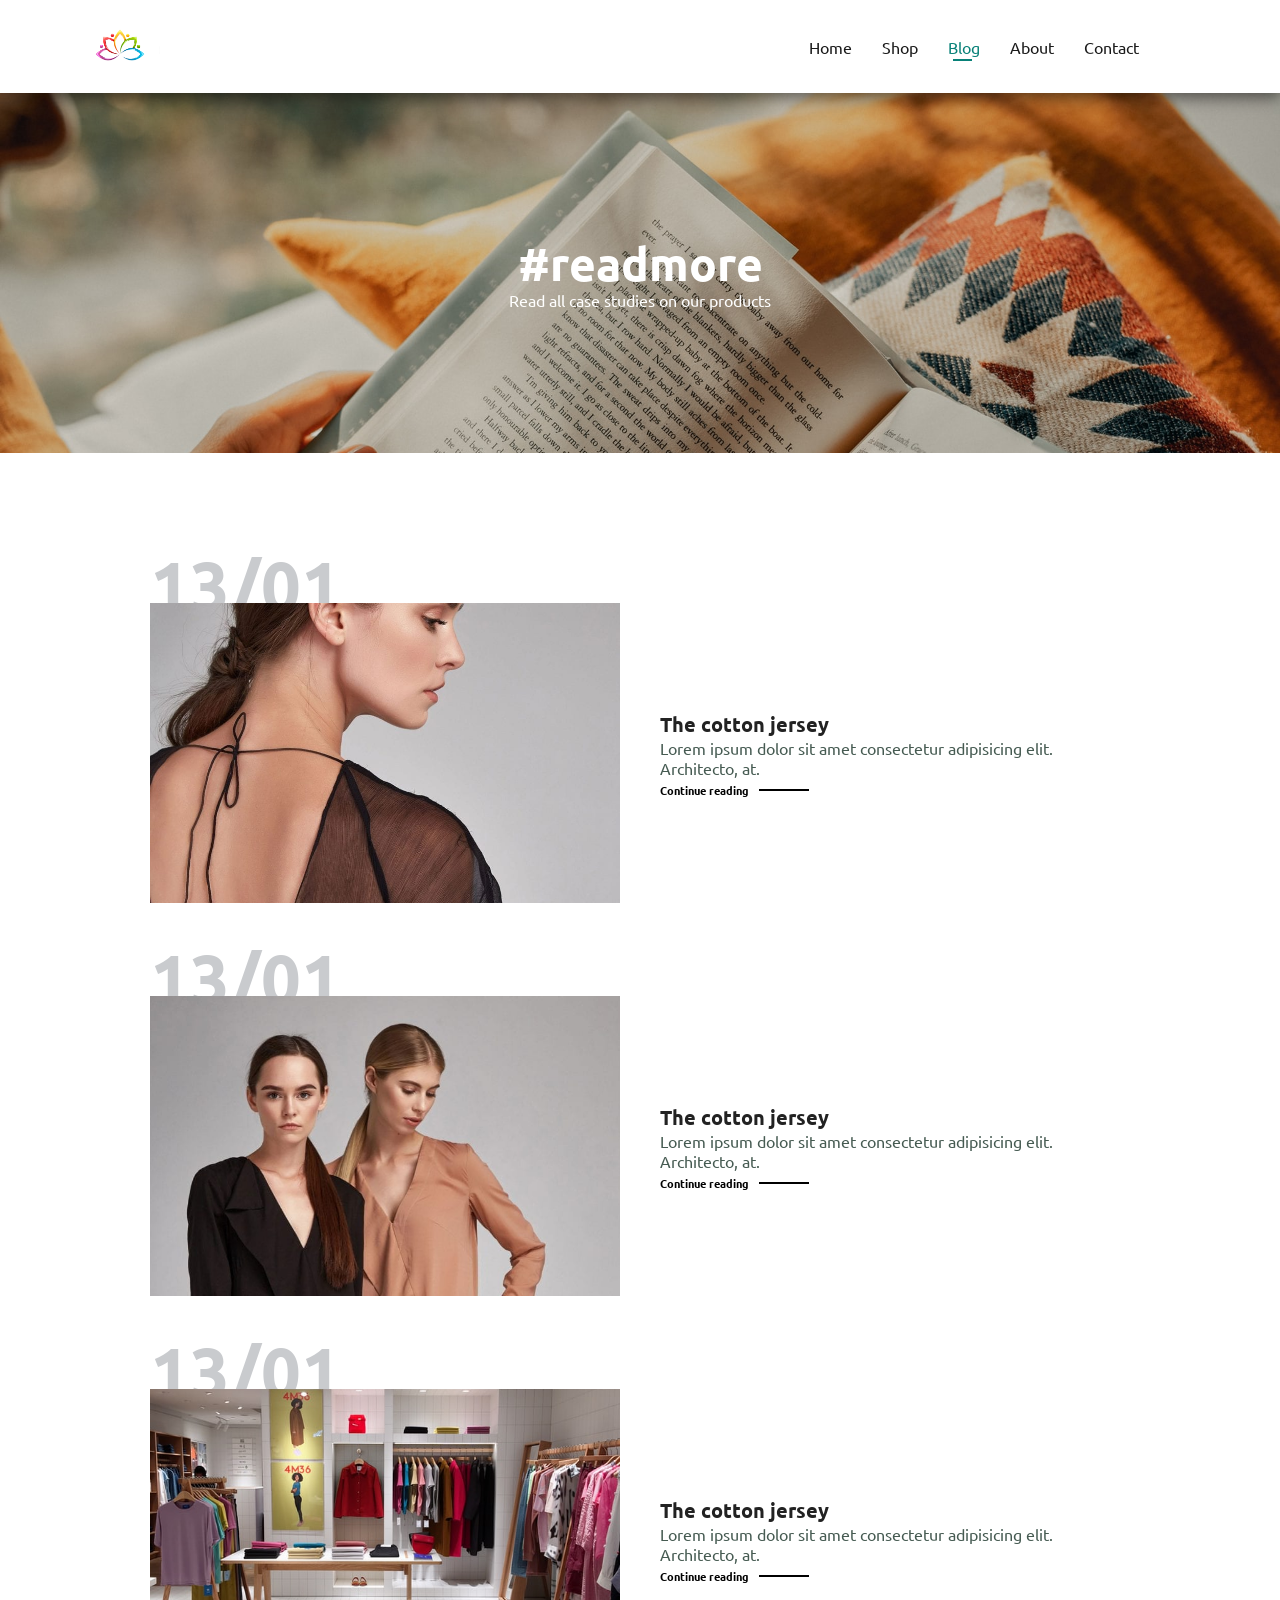
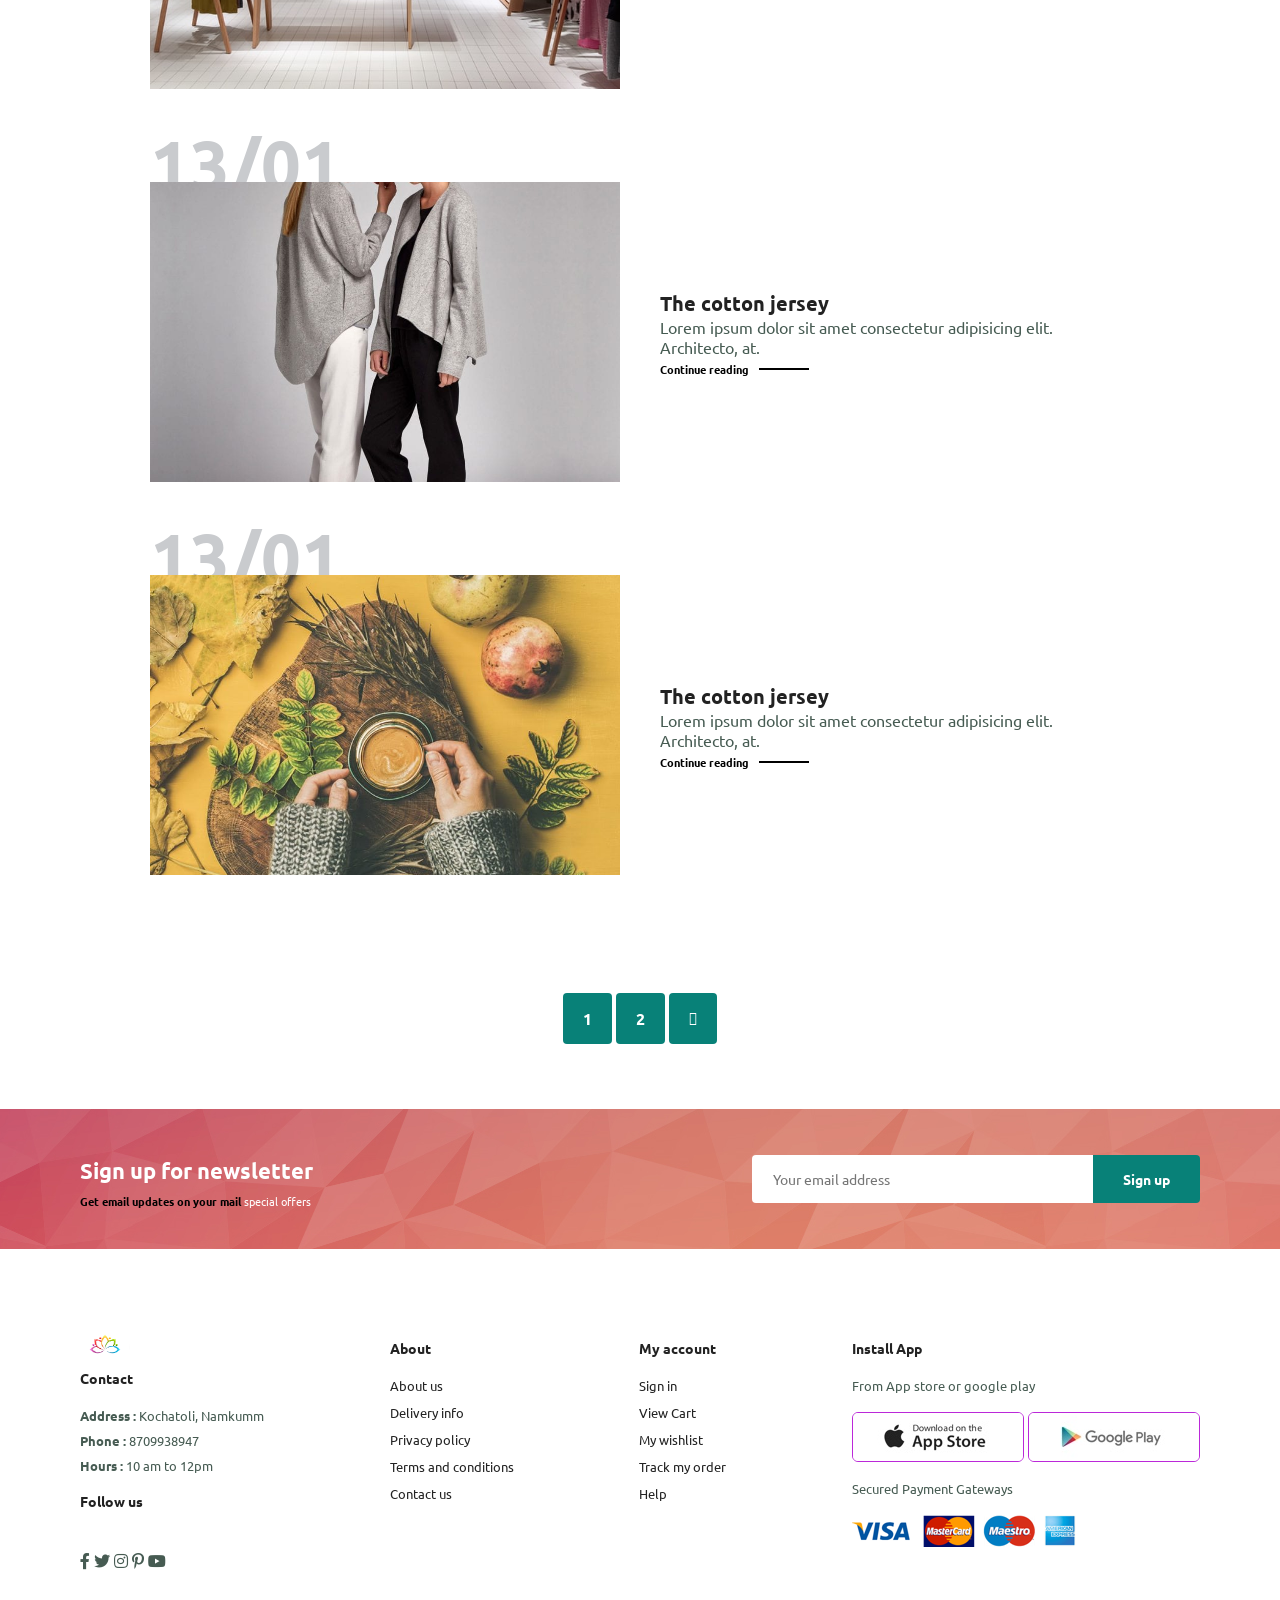
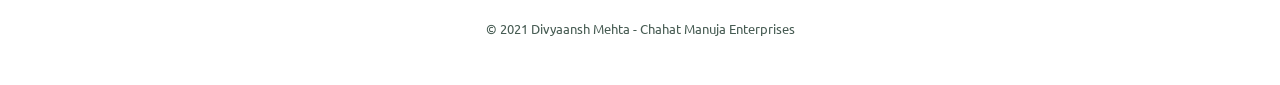
<file: BLOG.html>
<!DOCTYPE html>
<html lang="en">
<head>
    <meta charset="UTF-8">
    <meta http-equiv="X-UA-Compatible" content="IE=edge">
    <meta name="viewport" content="width=, initial-scale=1.0">
    <title>Document</title>
    <link rel="stylesheet" href="cssfile.css">
    <link rel="stylesheet" href="stylemedia.css">
    <link rel="stylesheet" href="https://pro.fontawesome.com/releases/v5.10.0/css/all.css"/>
</head>

<body>
    
    <section id = "header">
        <a href="#"><img src = "logo.png" class="logo"></a>
            <div>        
                <ul id = "navbar" >
                    <li><a href ="INDEX.HTML">Home</a></li>
                    <li><a href ="shop.html ">Shop</a></li>
                    <li><a class ="active" href ="blog.html ">Blog</a></li>
                    <li><a href ="about.html ">About</a></li>
                    <li><a href ="contact.html ">Contact</a></li>
                    <li id ="lg-bag"><a href ="cart.html"><i class="far fa-shopping-bag"></i></a></li>
                    <a href="#" id ="close"><i class= "far fa-times"> </i> </a>
                </ul>
            </div>
         <div id = "mobile">
             <a href ="cart.html"><i class="far fa-shopping-bag"></i></a>
             <i id="bar" class ="fas fa-outdent"></i>
         </div>
    </section>

    <section id = "page-header" class ="blog-header"> 
        <h2> #readmore</h2>
        <p> Read all case studies on our products</p>
    </section>

    <section id ="blog">
        <div class="blog-box">
            <div class="blog-img">
                <img src="img/blog/b1.jpg" alt="">
            </div>
            <div class="blog-details">
                <h4>The cotton jersey</h4>
                <p>Lorem ipsum dolor sit amet consectetur adipisicing elit. Architecto, at.</p>
                <a href="#">Continue reading</a>
            </div>
            <h1> 13/01 </h1>
        </div>
        <div class="blog-box">
            <div class="blog-img">
                <img src="img/blog/b2.jpg" alt="">
            </div>
            <div class="blog-details">
                <h4>The cotton jersey</h4>
                <p>Lorem ipsum dolor sit amet consectetur adipisicing elit. Architecto, at.</p>
                <a href="#">Continue reading</a>
            </div>
            <h1> 13/01 </h1>
        </div>
        <div class="blog-box">
            <div class="blog-img">
                <img src="img/blog/b3.jpg" alt="">
            </div>
            <div class="blog-details">
                <h4>The cotton jersey</h4>
                <p>Lorem ipsum dolor sit amet consectetur adipisicing elit. Architecto, at.</p>
                <a href="#">Continue reading</a>
            </div>
            <h1> 13/01 </h1>
        </div>
        <div class="blog-box">
            <div class="blog-img">
                <img src="img/blog/b4.jpg" alt="">
            </div>
            <div class="blog-details">
                <h4>The cotton jersey</h4>
                <p>Lorem ipsum dolor sit amet consectetur adipisicing elit. Architecto, at.</p>
                <a href="#">Continue reading</a>
            </div>
            <h1> 13/01 </h1>
        </div>
        <div class="blog-box">
            <div class="blog-img">
                <img src="img/blog/b6.jpg" alt="">
            </div>
            <div class="blog-details">
                <h4>The cotton jersey</h4>
                <p>Lorem ipsum dolor sit amet consectetur adipisicing elit. Architecto, at.</p>
                <a href="#">Continue reading</a>
            </div>
            <h1> 13/01 </h1>
        </div>
    </section>

    <section id="pagination" class ="section-p1">
        <a href ="#">1</a>
        <a href ="#">2</a>
        <a href ="#"><i class = "fal fa-long-arrow-alt-right"> </i></a>
    </section>
    
    <section id = "newsletter" class="section-p1 section-m1">
        <div class="newstext">
            <h4> Sign up for newsletter</h4>
            <h6> Get email updates on your mail <span> special offers</h6>
        </div>

        <div class="form">
            <input type = "email" placeholder="Your email address">
            <button class="normal" > Sign up</button> 
        </div>

    </section>

    <footer class=" section-p1">
        <div class ="col">
            <img src = "logo.png" alt =  "compnay logo" width="50px" height="30px">
            <h4> Contact</h4>
            <p>
                <strong>Address : </strong> Kochatoli, Namkumm
            </p>
            <p>
                <strong>Phone : </strong> 8709938947
            </p>
            <p>
                <strong>Hours : </strong> 10 am to 12pm
            </p>
            <h4>Follow us </h4>
            <div class="follow">
                
                <div class="icon">
                    <i class = "fab fa-facebook-f"></i>
                </div>
                <div class="icon">
                    <i class = "fab fa-twitter"></i>
                </div>
                <div class="icon">
                    <i class = "fab fa-instagram"></i>
                </div>
                <div class="icon">
                    <i class = "fab fa-pinterest-p"></i>
                </div> 
                <div class="icon">
                    <i class = "fab fa-youtube"></i>
                </div>
            </div>
        </div>
        <div class="col">
            <h4> About</h4>
            <a href = " # ">About us</a>
            <a href = " # ">Delivery info</a>
            <a href = " # ">Privacy policy</a>
            <a href = " # ">Terms and conditions </a>
            <a href = " # ">Contact us</a>
        </div>
        <div class="col">
            <h4> My account</h4>
            <a href = " # ">Sign in</a>
            <a href = " # ">View Cart</a>
            <a href = " # ">My wishlist</a>
            <a href = " # ">Track my order </a>
            <a href = " # ">Help</a>
        </div>
        <div class="col install">
            <h4> Install App</h4>
            <p> From App store or google play</p>
            <div class="row">
                <img src ="img/pay/app.jpg">
                <img src ="img/pay/play.jpg">
            </div>
            <div>
                <p> Secured Payment Gateways</p>
                <img src="img/pay/pay.png" alt="" >
            </div>
        </div>
        <div class="copyright">
            <p> ©  2021 Divyaansh Mehta - Chahat Manuja Enterprises</p>
        </div>
    </footer>
    <script src="index.js"></script>
</body>
</html>
</file>
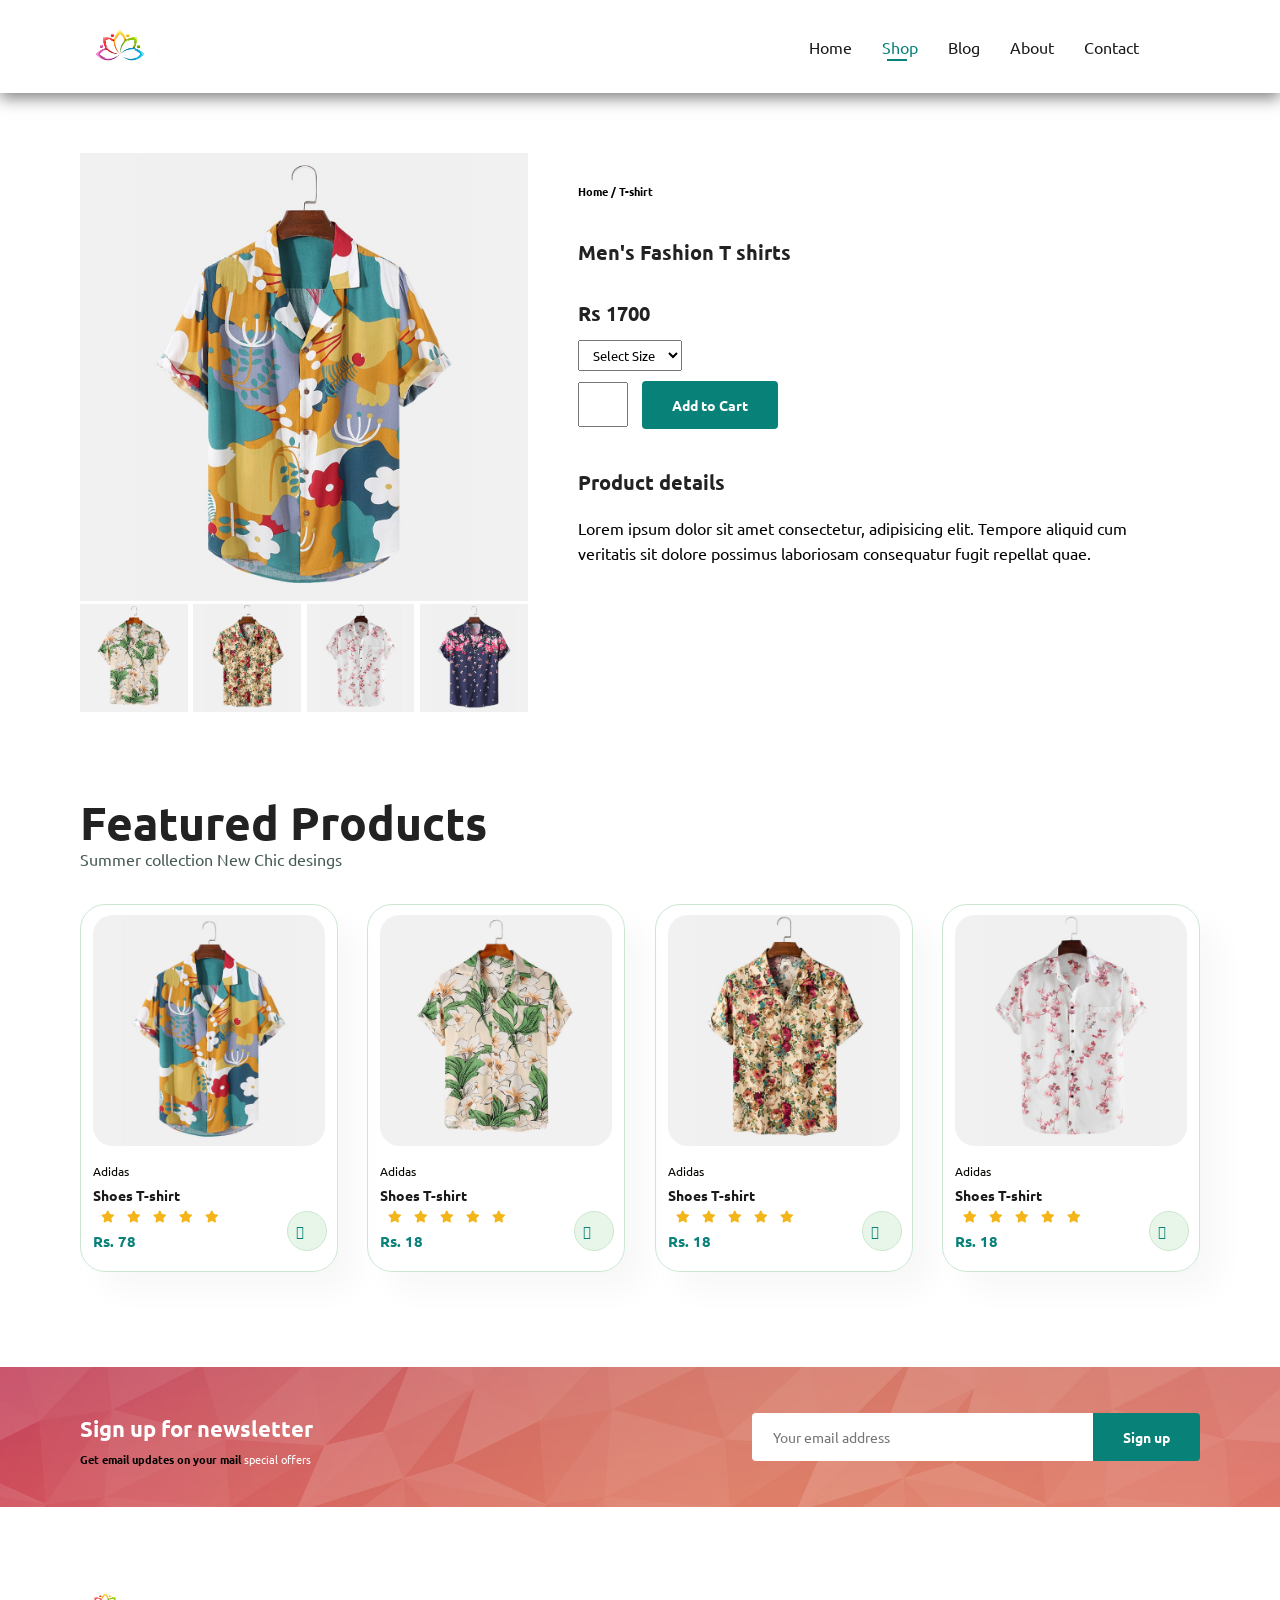
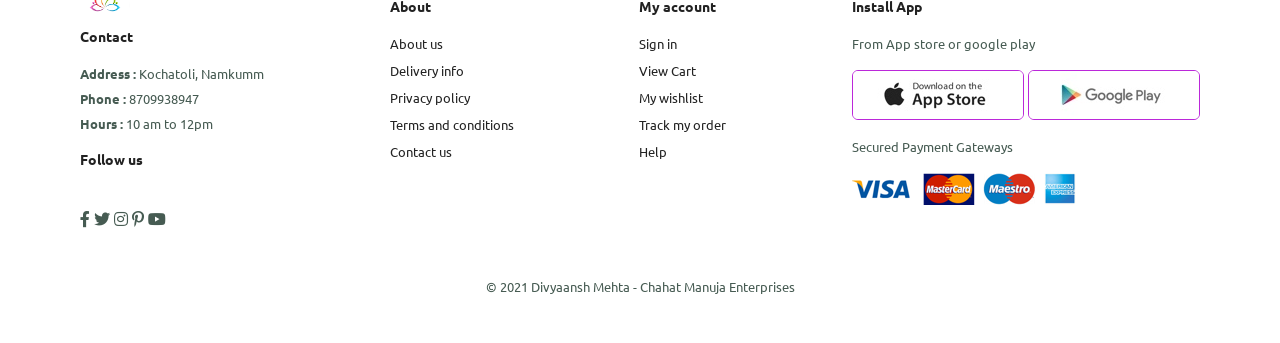
<file: SPRODUCTDETAILS.html>
<!DOCTYPE html>
<html lang="en">
<head>
    <meta charset="UTF-8">
    <meta http-equiv="X-UA-Compatible" content="IE=edge">
    <meta name="viewport" content="width=, initial-scale=1.0">
    <title>Document</title>
    <link rel="stylesheet" href="cssfile.css">
    <link rel="stylesheet" href="stylemedia.css">
    <link rel="stylesheet" href="https://pro.fontawesome.com/releases/v5.10.0/css/all.css"/>
</head>

<body>
    
    <section id = "header">
        <a href="#"><img src = "logo.png" class="logo"></a>
            <div>        
                <ul id = "navbar" >
                    <li><a href ="INDEX.HTML">Home</a></li>
                    <li><a class ="active" href ="shop.html ">Shop</a></li>
                    <li><a href ="blog.html ">Blog</a></li>
                    <li><a href ="about.html ">About</a></li>
                    <li><a href ="contact.html ">Contact</a></li>
                    <li id ="lg-bag"><a href ="cart.html"><i class="far fa-shopping-bag"></i></a></li>
                    <a href="#" id ="close"><i class= "far fa-times"> </i> </a>
                </ul>
            </div>
         <div id = "mobile">
             <a href ="cart.html"><i class="far fa-shopping-bag"></i></a>
             <i id="bar" class ="fas fa-outdent"></i>
         </div>
    </section>

    <section id ="prodetails" class="section-p1">
        <div class="single-pro-image">
            <img src="img/products/f1.jpg" width="100%" id ="mainImage">

            <div class="small-img-group">
                <div class="small-img-col">
                    <img src="img/products/f2.jpg" width="100%" class = "small-img"> 
                </div>

                <div class="small-img-col">
                    <img src="img/products/f3.jpg" width="100%" class = "small-img"> 
                </div>

                <div class="small-img-col">
                    <img src="img/products/f4.jpg" width="100%" class = "small-img"> 
                </div>
                <div class="small-img-col">
                    <img src="img/products/f5.jpg" width="100%" class = "small-img"> 
                </div>
            </div>
        </div>

        <div class="single-pro-details">
            <h6> Home / T-shirt </h6>
            <h4> Men's Fashion T shirts </h4>
            <h2>Rs 1700</h2>
            <select>
                <option>Select Size</option>
                <option>S</option>
                <option>M</option>
                <option>L</option>
                <option>XL</option>
            </select>  
            <input type="number" val = "1">
            <button class="normal"> Add to Cart</button>
            <h4> Product details </h4> 
            <span> Lorem ipsum dolor sit amet consectetur, adipisicing elit. Tempore aliquid cum veritatis sit dolore possimus laboriosam consequatur fugit repellat quae.</span>
        </div>
    </section>

    <section id = "product1" class = "section-p1">
        <h2> Featured Products</h2>
        <p> Summer collection New Chic desings</p>
        <div class="pro-container">
            <div class="pro">
                <img src="img/products/f1.jpg">
                <div class="des">
                    <span> Adidas </span>
                    <h5> Shoes T-shirt </h5>
                    <div class="star">
                        <i class = "fas fa-star"></i>
                        <i class = "fas fa-star"></i>
                        <i class = "fas fa-star"></i>
                        <i class = "fas fa-star"></i>
                        <i class = "fas fa-star"></i>
                    </div>
                    <h4> Rs. 78 </h4>
                </div>
                <a href="#"> <i class ="fal fa-shopping-cart cart"></i></a>
            </div>

            

            <div class="pro">
                <img src="img/products/f2.jpg">
                <div class="des">
                    <span> Adidas </span>
                    <h5> Shoes T-shirt </h5>
                    <div class="star">
                        <i class = "fas fa-star"></i>
                        <i class = "fas fa-star"></i>
                        <i class = "fas fa-star"></i>
                        <i class = "fas fa-star"></i>
                        <i class = "fas fa-star"></i>
                    </div>
                    <h4> Rs. 18 </h4>
                </div>
                <a href="#"> <i class ="fal fa-shopping-cart cart"></i></a>
            </div>


            <div class="pro">
                <img src="img/products/f3.jpg">
                <div class="des">
                    <span> Adidas </span>
                    <h5> Shoes T-shirt </h5>
                    <div class="star">
                        <i class = "fas fa-star"></i>
                        <i class = "fas fa-star"></i>
                        <i class = "fas fa-star"></i>
                        <i class = "fas fa-star"></i>
                        <i class = "fas fa-star"></i>
                    </div>
                    <h4> Rs. 18 </h4>
                </div>
                <a href="#"> <i class ="fal fa-shopping-cart cart"></i></a>
            </div>


            <div class="pro">
                <img src="img/products/f4.jpg">
                <div class="des">
                    <span> Adidas </span>
                    <h5> Shoes T-shirt </h5>
                    <div class="star">
                        <i class = "fas fa-star"></i>
                        <i class = "fas fa-star"></i>
                        <i class = "fas fa-star"></i>
                        <i class = "fas fa-star"></i>
                        <i class = "fas fa-star"></i>
                    </div>
                    <h4> Rs. 18 </h4>
                </div>
                <a href="#"> <i class ="fal fa-shopping-cart cart"></i></a>
            </div>




    </section>
  
    <section id = "newsletter" class="section-p1 section-m1">
        <div class="newstext">
            <h4> Sign up for newsletter</h4>
            <h6> Get email updates on your mail <span> special offers</h6>
        </div>

        <div class="form">
            <input type = "email" placeholder="Your email address">
            <button class="normal" > Sign up</button> 
        </div>
    </section>

    <footer class=" section-p1">
        <div class ="col">
            <img src = "logo.png" alt =  "compnay logo" width="50px" height="30px">
            <h4> Contact</h4>
            <p>
                <strong>Address : </strong> Kochatoli, Namkumm
            </p>
            <p>
                <strong>Phone : </strong> 8709938947
            </p>
            <p>
                <strong>Hours : </strong> 10 am to 12pm
            </p>
            <h4>Follow us </h4>
            <div class="follow">
                
                <div class="icon">
                    <i class = "fab fa-facebook-f"></i>
                </div>
                <div class="icon">
                    <i class = "fab fa-twitter"></i>
                </div>
                <div class="icon">
                    <i class = "fab fa-instagram"></i>
                </div>
                <div class="icon">
                    <i class = "fab fa-pinterest-p"></i>
                </div> 
                <div class="icon">
                    <i class = "fab fa-youtube"></i>
                </div>
            </div>
        </div>
        <div class="col">
            <h4> About</h4>
            <a href = " # ">About us</a>
            <a href = " # ">Delivery info</a>
            <a href = " # ">Privacy policy</a>
            <a href = " # ">Terms and conditions </a>
            <a href = " # ">Contact us</a>
        </div>
        <div class="col">
            <h4> My account</h4>
            <a href = " # ">Sign in</a>
            <a href = " # ">View Cart</a>
            <a href = " # ">My wishlist</a>
            <a href = " # ">Track my order </a>
            <a href = " # ">Help</a>
        </div>
        <div class="col install">
            <h4> Install App</h4>
            <p> From App store or google play</p>
            <div class="row">
                <img src ="img/pay/app.jpg">
                <img src ="img/pay/play.jpg">
            </div>
            <div>
                <p> Secured Payment Gateways</p>
                <img src="img/pay/pay.png" alt="" >
            </div>
        </div>
        <div class="copyright">
            <p> ©  2021 Divyaansh Mehta - Chahat Manuja Enterprises</p>
        </div>
    </footer>


    <script>
        var MainImg = document.getElementById("MainImg");
        var smallimg = document.getElementsByClassName("small-img-col");
        smallimg[0].onclick = function(){
            MainImg.src = smallimg[0].src;
        }
        smallimg[1].onclick = function(){
            MainImg.src = smallimg[1].src;
        }
        smallimg[2].onclick = function(){
            MainImg.src = smallimg[2].src;
        }
        smallimg[3].onclick = function(){
            MainImg.src = smallimg[3].src;
        }
    </script>
     
    <script type="text/javascript" src="index.js"></script>
</body>
</html>
</file>
<file: cssfile.css>
@import url("https://fonts.googleapis.com/css2?family=Ubuntu&display=swap");
@import url("index.js");
* {
  margin: 0;
  padding: 0;
  box-sizing: border-box;
  font-family: "Ubuntu", sans-serif;
}

h1 {
  font-size: 50px;
  line-height: 64px;
  color: #222;
}

h2 {
  font-size: 46px;
  line-height: 54px;
  color: #222;
}

h4 {
  font-size: 20px;
  color: #222;
}

h4 {
  font-weight: 700;
  color: #222;
}

p {
  font-size: 16px;
  color: #465b52;
}

.section-p1 {
  padding: 40px 80px;
}
.section-m1 {
  margin: 40px 0;
}
button.normal {
  font-size: 14px;
  font-weight: 600;
  padding: 15px 30px;
  background-color: #fff;
  color: #000;
  cursor: pointer;
  outline: none;
  transition: 0.2s;
  border: none;
  border-radius: 4px;
}
button.white {
  font-size: 13px;
  font-weight: 600;
  padding: 11px 18px;
  background-color: transparent;
  color: white;
  cursor: ponter;
  outline: none;
  transition: 0.2s;
  border: 1px solid white;
}
body {
  width: 100%;
}

.logo {
  width: 80px;
  height: 50px;
}

/* HEADER START */
#close {
  display: none;
}
#header {
  display: flex;
  align-items: center;
  justify-content: space-between;
  padding: 20px 80px;
  background: #ffffff;
  box-shadow: 0 5px 15px rgba(0, 0, 0, 0.5);
  z-index: 999;
  position: sticky;
  top: 0;
  left: 0;
}

#navbar {
  display: flex;
  align-items: center;
  justify-self: center;
}

#navbar li {
  list-style-type: none;
  padding: 0 15px;
  position: relative;
}

#navbar li a {
  text-decoration: none;
  font-size: 16px;
  font-weight: 400;
  color: #1a1a1a;
  transition: 0.3s ease;
}

#navbar li a:hover,
#navbar li a.active {
  color: #088178;
}

#navbar li a.active::after,
#navbar li a:hover::after {
  content: "";
  width: 30%;
  height: 2px;
  background-color: #088178;
  position: absolute;
  bottom: -4px;
  left: 20px;
}

#mobile {
  display: none;
  align-items: center;
}

/* Home page */
#hero {
  background-image: url("img/hero4.png");
  height: 90vh;
  width: 100%;
  background-size: cover;
  background-position: top 25% right 0%;
  padding: 0 80px;
  display: flex;
  flex-direction: column;
  align-items: flex-start;
  justify-content: center;
}

#hero h4 {
  padding-bottom: 15px;
}
#hero h1 {
  color: #088178;
}

#hero button {
  background-image: url("img/button.png");
  color: #088108;
  border: 0;
  background-color: transparent;
  cursor: pointer;
  font-weight: 700;
  font-size: 15px;
  margin-top: 5px;
  padding: 14px 70px 14px 65px;
  background-repeat: no-repeat;
}

/*feature*/
#feature {
  display: flex;
  align-items: center;
  justify-content: space-between;
  flex-wrap: wrap;
}
#feature .fe-box {
  width: 150px;
  text-align: center;
  padding: 20px 15px;
  box-shadow: 20px 20px 34px rgba(0, 0, 0, 0.03);
  border: 1px solid #cce7d0;
  border-radius: 4px;
  margin: 15px 0;
}

#feature .fe-box:hover {
  box-shadow: 5px 2px 5px rgba(70, 62, 221, 0.1);
}
#feature .fe-box h5 {
  display: inline-block;
  padding: 9px 8px 6px 8px;
  line-height: 1;
  border-radius: 4px;
  color: #088178;
  background-color: #f3d9df;
}
#feature .fe-box img {
  width: 100%;
  margin-bottom: 10px;
}
#feature .fe-box:nth-child(2) h5 {
  background-color: #cdebbc;
}
#feature .fe-box:nth-child(3) h5 {
  background-color: #eaeca7;
}
#feature .fe-box:nth-child(4) h5 {
  background-color: #bcd3eb;
}
#feature .fe-box:nth-child(5) h5 {
  background-color: #f5cae6;
}
#feature .fe-box:nth-child(6) h5 {
  background-color: #edb896;
}

/*product */
#product {
  text-align: center;
}

#product1 .pro-container {
  display: flex;
  flex-wrap: wrap;
  justify-content: space-between;
  padding-top: 20px;
}
#product1 .pro {
  width: 23%;
  min-width: 250px;
  padding: 10px 12px;
  border: 1px solid #cce7d0;
  border-radius: 25px;
  cursor: pointer;
  box-shadow: 20px 20px 30px rgba(0, 0, 0, 0.03);
  margin: 15px 0;
  transition: 0.3s ease;
  position: relative;
}
#product1 .pro img {
  width: 100%;
  align-items: center;
  border-radius: 20px;
}

#product1 .pro:hover {
  box-shadow: 10px 10px 20px rgba(0, 0, 0, 0.07);
}

#product1 .pro .des {
  text-align: start;
  padding: 10px 0;
}
#product1 .pro .des span {
  color: #060603;
  font-size: 12px;
}
#product1 .pro .des h5 {
  padding-top: 7px;
  color: #1a1a1a;
  font-size: 14px;
}
#product1 .pro .des i {
  font-size: 12px;
  color: rgb(243, 181, 25);
}
#product1 .pro .des h4 {
  padding-top: 7px;
  color: #088178;
  font-size: 15px;
  font-weight: 700;
}
#product1 .pro .cart {
  width: 40px;
  height: 40px;
  line-height: 40px;
  border-radius: 50px;
  background-color: #e8f6ea;
  font-weight: 500;
  color: #088178;
  border: 1px solid #cce7d0;
  position: absolute;
  bottom: 20px;
  right: 10px;
}
#product1 i {
  padding-left: 8px;
}

#banner {
  display: flex;
  flex-direction: column;
  justify-content: center;
  align-items: center;
  text-align: center;
  background-image: url("img/banner/b2.jpg");
  width: 100%;
  height: 40vh;
  background-size: cover;
  background-position: center;
}
#banner h4 {
  color: #fff;
  font-size: 16px;
}
#banner h2 {
  color: #fff;
  font-size: 30px;
  padding: 10px 0;
}

#banner h2 span {
  color: red;
}

#banner button:hover {
  background-color: #088178;
  color: white;
}

#sm-banner {
  display: flex;
  justify-content: space-around;
  flex-wrap: wrap;
}

#sm-banner .banner-box {
  display: flex;
  flex-direction: column;
  justify-content: center;
  align-items: flex-start;
  text-align: center;
  background-image: url("img/banner/b17.jpg");
  min-width: 580px;
  height: 50vh;
  background-size: cover;
  background-position: center;
  padding: 30px;
}

#sm-banner .banner-box-2 {
  background-image: url("img/banner/b10.jpg");
}

#sm-banner h4 {
  color: white;
  font-size: 20px;
  font-weight: 300;
}
#sm-banner h2 {
  color: white;
  font-size: 30px;
  font-weight: 800;
}
#sm-banner span {
  color: white;
  font-size: 14px;
  font-weight: 500;
  padding-bottom: 15px;
}

#sm-banner .banner-box:hover button {
  background-color: #088178;
  border: 1px solid #088178;
}

#banner3 .banner-box {
  display: flex;
  flex-direction: column;
  justify-content: space-around;
  align-items: flex-start;
  background-image: url("img/banner/b7.jpg");
  min-width: 30%;
  height: 30vh;
  background-size: cover;
  background-position: center;
  padding: 20px;
  margin: 20px;
}
#banner3 .banner-box-2 {
  background-image: url("img/banner/b4.jpg");
}
#banner3 .banner-box-3 {
  background-image: url("img/banner/b18.jpg");
}
#banner3 {
  display: flex;
  justify-content: space-between;
  flex-wrap: wrap;
}
#banner3 h2 {
  color: white;
  font-weight: 900;
  font-size: 22px;
}
#banner3 h3 {
  color: rgb(134, 28, 28);
  font-weight: 700;
  font-size: 12px;
}

#newsletter {
  display: flex;
  justify-content: space-between;
  flex-wrap: wrap;
  align-items: center;
  background-image: url("images/04.jpg");
  background-repeat: no-repeat;
  background-position: 20% 30%;
  background-color: #088178;
}

#newsletter h4 {
  font-size: 22px;
  font-weight: 700;
  color: #fff;
  line-height: 2;
}
#newsletter span {
  color: #fff;
  font-weight: 400;
}
#newsletter input {
  height: 3rem;
  padding: 0 1.25rem;
  font-size: 14px;
  width: 100%;
  border: 1px solid transparent;
  border-radius: 4px;
  outline: none;
  border-top-right-radius: 0;
  border-bottom-right-radius: 0;
}
#newsletter button {
  background-color: #088178;
  color: white;
  white-space: nowrap;
  border-top-left-radius: 0;
  border-bottom-left-radius: 0;
}

#newsletter .form {
  display: flex;
  width: 40%;
}
footer h4 {
  margin-top: 10px;
  font-size: 14px;
  padding-bottom: 20px;
}
.follow {
  display: flex;
  margin-top: 20px;
}
.icon {
  margin-bottom: 30px;
  color: #465b52;
  padding-right: 4px;
  cursor: pointer;
}

footer {
  display: flex;
  flex-wrap: wrap;
  justify-content: space-between;
}

footer .col {
  display: flex;
  flex-direction: column;
  align-items: flex-start;
  margin-bottom: 20px;
}

footer p {
  font-size: 13px;
  margin: 0 0 8px 0;
}
footer h4 {
  font-size: 14px;
  padding-bottom: 20px;
}
footer a {
  font-size: 13px;
  text-decoration: none;
  color: #222;
  margin-bottom: 10px;
}
footer .install .row img {
  border: 1px solid #bb28d9;
  border-radius: 6px;
}
footer .install img {
  margin: 10px 0 15px 0;
}
footer .follow svg:hover,
a:hover {
  cursor: pointer;
  color: #088178;
}
footer .copyright {
  width: 100%;
  text-align: center;
}

/*SHOP PAGE */
#page-header {
  background-image: url("img/banner/b1.jpg");
  height: 40vh;
  width: 100%;
  background-size: cover;
  display: flex;
  justify-content: center;
  flex-direction: column;
  text-align: center;
  padding: 14px;
}
#page-header h2,
#page-header p {
  color: white;
}

#pagination {
  text-align: center;
}
#pagination a {
  text-decoration: none;
  background-color: #088178;
  padding: 15px 20px;
  border-radius: 4px;
  color: white;
  font-weight: 600;
}
#pagination a i {
  font-size: 16px;
  font-weight: 600;
}

/*SINGLE PRODUCT*/
#prodetails .single-pro-image {
  width: 40%;
  margin-right: 50px;
}
#prodetails .small-img-group {
  display: flex;
  justify-content: space-between;
}
.small-img-col {
  flex-basis: 24%;
  cursor: pointer;
}

#prodetails {
  display: flex;
  margin-top: 20px;
}
#prodetails .single-pro-details {
  width: 50%;
  padding-top: 30px;
}
#prodetails .single-pro-details h4 {
  padding: 40px 0 20px 0;
}
#prodetails .single-pro-details h2 {
  font-size: 20px;
}
#prodetails .single-pro-details select {
  display: block;
  padding: 5px 10px;
  margin-bottom: 10px;
}
#prodetails .single-pro-details input {
  width: 50px;
  height: 45px;
  padding-left: 10px;
  font-size: 16px;
  margin-right: 10px;
}
#prodetails .single-pro-details button {
  background-color: #088178;
  color: white;
}
#prodetails .single-pro-details input:focus {
  outline: none;
}
#prodetails .single-pro-details select:focus {
  outline: none;
}
#prodetails .single-pro-details span {
  line-height: 25px;
}

/*BLOG PAGE*/
#page-header.blog-header {
  background-image: url("img/banner/b19.jpg");
}
#blog {
  padding: 150px 150px 0 150px;
}
#blog .blog-box {
  display: flex;
  align-items: center;
  width: 100%;
  position: relative;
  padding-bottom: 90px;
}
#blog .blog-img {
  width: 50%;
  margin-right: 40px;
}
#blog img {
  width: 100%;
  height: 300px;
  object-fit: cover;
}

#blog .blog-details {
  width: 50%;
}
#blog .blog-details a {
  text-decoration: none;
  font-size: 11px;
  color: black;
  font-weight: 700;
  position: relative;
  transform: ease 0.3s;
}
#blog .blog-details a::after {
  content: "";
  width: 50px;
  height: 2px;
  background-color: black;
  position: absolute;
  top: 7px;
  right: -60px;
}
#blog .blog-details a:hover {
  color: #088178;
}
#blog .blog-details a:hover::after {
  background-color: #088178;
}

#blog .blog-box h1 {
  position: absolute;
  top: -50px;
  left: 0;
  font-size: 70px;
  font-weight: 700;
  color: #c9cbce;
  z-index: -9;
}

/* Media Query */

@media (max-width: 799px) {
  .section-p1 {
    padding: 40px 40px;
  }
  #navbar {
    display: flex;
    flex-direction: column;
    align-items: flex-start;
    justify-content: flex-start;
    position: fixed;
    top: 0;
    right: 0px;
    height: 100vh;
    width: 300px;
    background-color: #e3e6f3;
    box-shadow: 0 40px 60px rgba(0, 0, 0, 0.1);
    padding: 80px 0 0 10px;
    transition: 0.3s;
  }

  #navbar.active {
    right: 0;
  }

  #navbar li {
    margin-bottom: 25px;
  }
  #mobile {
    display: flex;
    align-items: center;
  }
  #mobile i {
    color: #1a1a1a;
    font-size: 24px;
    padding-left: 20px;
  }

  #close {
    display: initial;
    position: absolute;
    top: 30px;
    left: 30px;
    font-size: 20px;
  }
  #lg-bag {
    display: none;
  }
  #hero {
    height: 70vh;
    padding: 0 80px;
    background-position: top 30% right 30%;
  }
  #feature {
    justify-content: center;
  }
  #feature .fe-box {
    margin: 15px 15px;
  }
  #product1 .pro-container {
    justify-content: center;
  }
  #product1 .pro {
    margin: 15px 15px;
  }
  #banner {
    height: 20vh;
  }
  #sm-banner .banner-box {
    min-width: 100%;
    height: 30vh;
  }
  #banner3 {
    padding: 0 40px;
  }
  #banner3 .banner-box {
    width: 28%;
  }
  #newsletter .form {
    width: 70%;
    padding-top: 10px;
  }
}

@media (max-width: 477px) {
  #navbar {
    padding: 10px 30px;
  }
  #hero {
    padding: 0 20px;
    background-position: 55%;
  }
  h2 {
    font-size: 32px;
  }
  h1 {
    font-size: 35px;
  }
  .section-p1 {
    padding: 20px;
  }
  #feature {
    justify-content: space-between;
  }
  #feature .fe-box {
    width: 155px;
    margin: 0 0 15px 0;
  }
  #product1 .pro {
    width: 100%;
  }
  #banner {
    height: 30vh;
  }
  #sm-banner .banner-box {
    height: 40vh;
  }
  #sm-banner .banner-box-2 {
    margin-top: 20px;
  }
  #sm-banner .banner-box-3 {
    margin-top: 20px;
  }
  #banner3 {
    padding: 0 20px;
  }
  #banner3 .banner-box {
    width: 100%;
  }
  #newsletter {
    padding: 40px 20px;
  }
  #newsletter .form {
    width: 100%;
  }

  /*Single Products*/
  #prodetails {
    display: flex;
    flex-direction: column;
  }
  #prodetails .single-pro-image {
    width: 100%;
    margin-right: 0px;
  }
  #prodetails .single-pro-details {
    width: 100%;
  }

  /*BLOG PAGE*/
  #blog .blog-box{
      display: flex;
      flex-direction: column;
      align-items: flex-start;
  }
  #blog{
      padding:100px 20px 0 20px;
  }
  #blog .blog-img{
      width:100%;
      margin-right: 0px;
      margin-bottom: 30px;
  }
  #blog .blog-details{
      width: 100%;
  }
}
</file>
<file: stylemedia.css>
/* Media Query */
@import url("index.js");
@media (max-width: 799px){

    .section-p1{
        padding: 40px 40px;
    }
    #navbar{
        display: flex ;
        flex-direction: column;
        align-items: flex-start;
        justify-content: flex-start;
        position: fixed;
        top : 0;
        right: -300px;
        height: 100vh;
        width: 300px;
        background-color: #e3e6f3;
        box-shadow: 0 40px 60px rgba(0,0,0,0.1);
        padding: 80px 0 0 10px;
        transition: 0.3s;
    }
    #navbar.active {
        right: 0px;
    }
    #navbar li{
        margin-bottom: 25px;
    }
    #mobile{
        display: flex;
        justify-content: space-around;
        align-items: center;
    }
    #mobile i{
        color: #1a1a1a;
        font-size: 24px;
        padding-left: 20px;
    }

    #close{
        display: initial;
        position: absolute;
        top: 30px;
        left:30px;
        font-size: 20px;
    }
    #lg-bag{
        display: none;
    }
    #hero {
        height: 70vh;
        padding: 0 80px;
        background-position: top 30% right 30%;
    }
    #feature {
      
        justify-content: center;
      
    }
    #feature .fe-box{
        margin: 15px 15px;
    }
    #product1 .pro-container{
        justify-content: center;
    }
    #product1 .pro{
        margin: 15px 15px;
    }
    #banner {
        height: 20vh;
    }
    #sm-banner .banner-box {     
        min-width: 100%;
        height: 30vh;
    }
    #banner3{
        padding: 0 40px;
    }
    #banner3 .banner-box{
        width: 28%;
    }
    #newsletter .form{
        width: 70%;
        padding-top: 10px;
    }

}

@media (max-width: 477px){
    #navbar{
        padding: 10px 30px;
    }
    #hero{
        padding: 0 20px;
        background-position: 55%;
    }
    h2{
        font-size: 32px;
    }
    h1{
        font-size: 35px;
    }
    .section-p1{
        padding: 20px;
    }
    #feature{
        justify-content: space-between;
    }
    #feature .fe-box{
        width: 155px;
        margin: 0 0 15px 0;
    }
    #product1 .pro{
        width: 100%;
    }
    #banner{
        height: 30vh;
    }
    #sm-banner .banner-box{
        height:  40vh;
    }
    #sm-banner .banner-box-2{
        margin-top: 20px;
    }
    #sm-banner .banner-box-3{
        margin-top: 20px;
    }
    #banner3{
        padding: 0 20px;
    }
    #banner3 .banner-box{
        width: 100%;
    }
    #newsletter {
        padding: 40px 20px;
    }
    #newsletter .form{
        width: 100%;
    }
}
</file>
